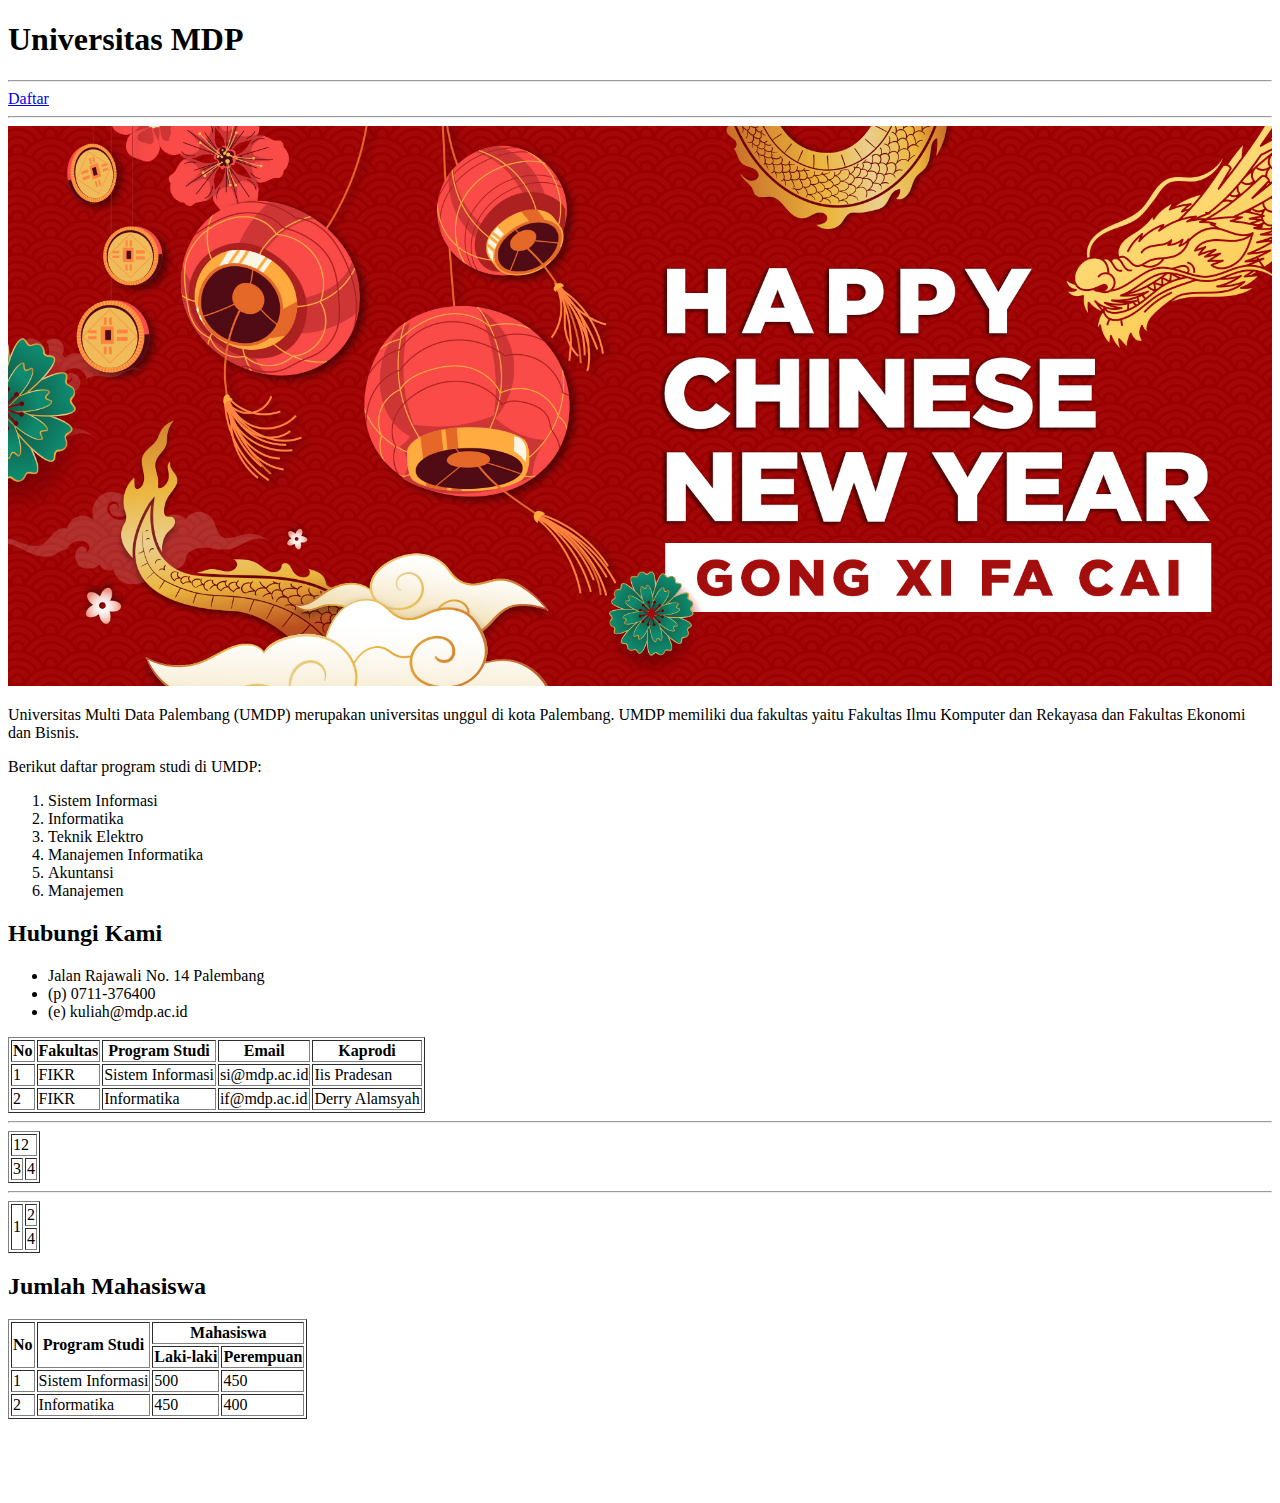
<file: index.html>
<!DOCTYPE html>
<html lang="en">
<head>
    <meta charset="UTF-8">
    <meta name="viewport" content="width=device-width, initial-scale=1.0">
    <title>Universitas MDP</title>
</head>
<body>
    <!-- heading h1 sd h6 -->
    <h1>Universitas MDP</h1>

    <hr>
    <!-- link -->
    <a href="daftar.html"> Daftar </a>
    <hr>
    
    <!-- banner img -->
    <img src="img/web-imlek.jpg" alt="Banner" width="100%">

    <!-- paragraf -->
    <p>Universitas Multi Data Palembang (UMDP) merupakan universitas unggul di kota Palembang. UMDP memiliki dua fakultas yaitu Fakultas Ilmu Komputer dan Rekayasa dan Fakultas Ekonomi dan Bisnis. </p>

    <p>Berikut daftar program studi di UMDP:
        <!-- order list -->
        <ol>
            <li>Sistem Informasi</li>
            <li>Informatika</li>
            <li>Teknik Elektro</li>
            <li>Manajemen Informatika</li>
            <li>Akuntansi</li>
            <li>Manajemen</li>
        </ol>
    </p>
    <!-- Hubungi kami -->
    <h2>Hubungi Kami</h2>
    <ul>
        <li>Jalan Rajawali No. 14 Palembang</li>
        <li>(p) 0711-376400</li>
        <li>(e) kuliah@mdp.ac.id</li>
    </ul>

    <!-- Tabel -->
    <table border="1">
        <!-- baris tr -->
        <tr>
            <!-- kolom th / td -->
            <th>No</th>
            <th>Fakultas</th>
            <th>Program Studi</th>
            <th>Email</th>
            <th>Kaprodi</th>
        </tr>
        <tr>
            <td>1</td>
            <td>FIKR</td>
            <td>Sistem Informasi</td>
            <td>si@mdp.ac.id</td>
            <td>Iis Pradesan</td>
        </tr>
        <tr>
            <td>2</td>
            <td>FIKR</td>
            <td>Informatika</td>
            <td>if@mdp.ac.id</td>
            <td>Derry Alamsyah</td>
        </tr>
    </table>
    <hr>
    <!-- colspan -->
    <table border="1">
        <tr>
            <td colspan="2">12</td>
        </tr>
        <tr>
            <td>3</td>
            <td>4</td>
        </tr>
    </table>
    <hr>
    <!-- rowspan -->
    <table border="1">
        <tr>
            <td rowspan="2">1</td>
            <td>2</td>
        </tr>
        <tr>
            <td>4</td>
        </tr>
    </table>

    <h2>Jumlah Mahasiswa</h2>
    <table border="1">
        <tr>
            <th rowspan="2">No</th>
            <th rowspan="2">Program Studi</th>
            <th colspan="2">Mahasiswa</th>
        </tr>
        <tr>
            <th>Laki-laki</th>
            <th>Perempuan</th>
        </tr>
        <tr>
            <td>1</td>
            <td>Sistem Informasi</td>
            <td>500</td>
            <td>450</td>
        </tr>
        <tr>
            <td>2</td>
            <td>Informatika</td>
            <td>450</td>
            <td>400</td>
        </tr>
    </table>



    <p>&nbsp;</p>
    <p>&nbsp;</p>
</body>
</html>
</file>
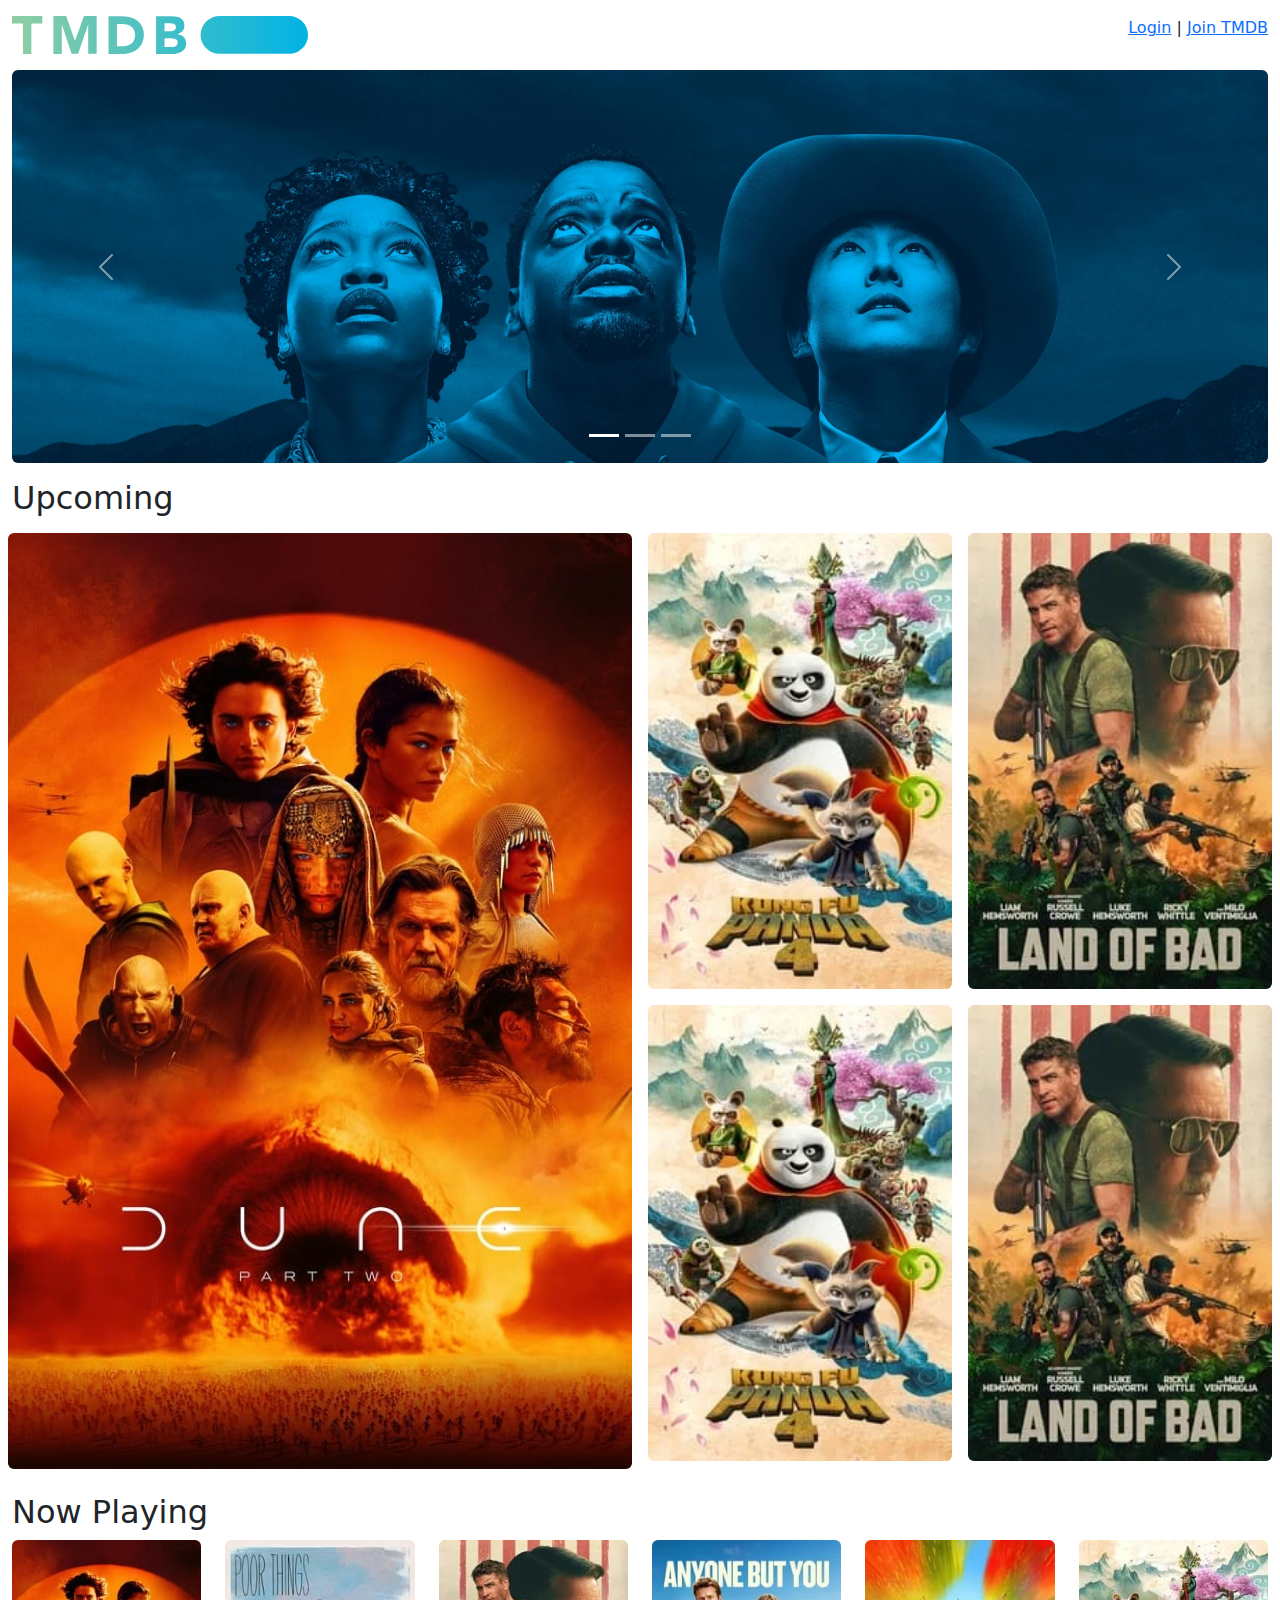
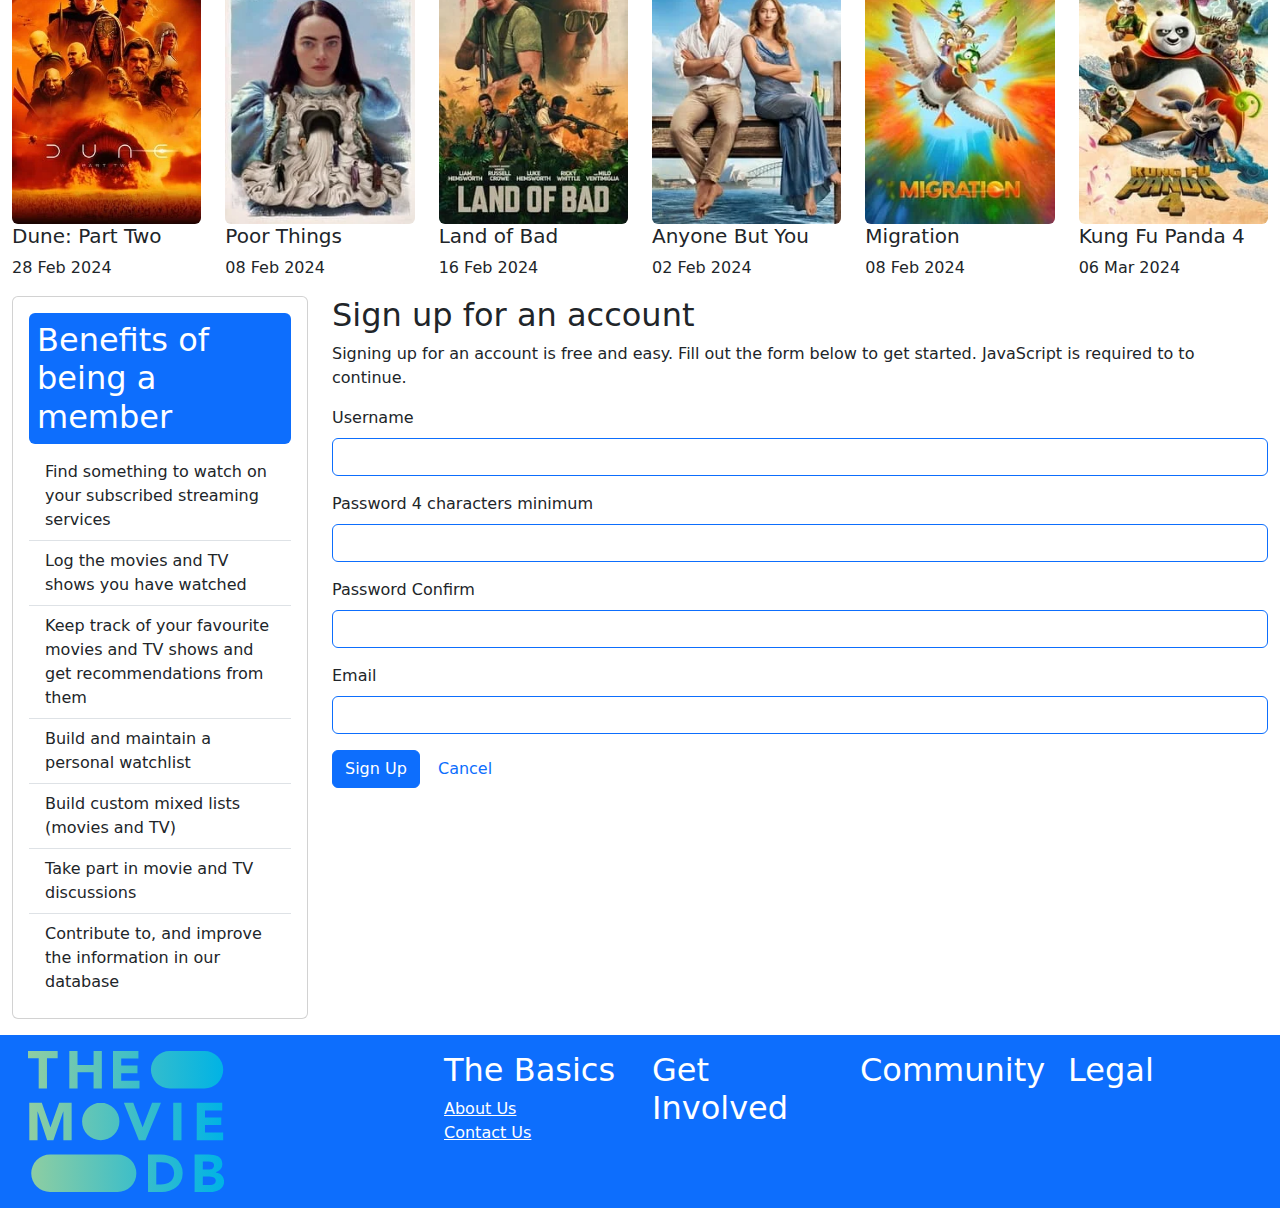
<file: bs/index.html>
<!DOCTYPE html>
<html lang="en">
  <head>
    <meta charset="UTF-8" />
    <meta name="viewport" content="width=device-width, initial-scale=1.0" />
    <title>The Movie DB</title>
    <!-- Bootstrap CDN -->
    <link
      href="https://cdn.jsdelivr.net/npm/bootstrap@5.3.3/dist/css/bootstrap.min.css"
      rel="stylesheet"
      integrity="sha384-QWTKZyjpPEjISv5WaRU9OFeRpok6YctnYmDr5pNlyT2bRjXh0JMhjY6hW+ALEwIH"
      crossorigin="anonymous"
    />

    <script src="https://cdn.jsdelivr.net/npm/bootstrap@5.3.3/dist/js/bootstrap.bundle.min.js"></script>
  </head>
  <body>
    <div class="container-fluid">
      <div class="row mt-3">
        <!-- logo -->
        <div class="col-lg-3">
          <img src="img/logo.svg" alt="" class="d-block w-100" />
        </div>
        <!-- link navigasi -->
        <div class="col-lg-9 text-end">
          <a href="#" class="link-primary">Login</a> |
          <a href="#" class="link-primary">Join TMDB</a>
        </div>
      </div>

      <!-- Carousel -->
      <div id="demo" class="mt-3 carousel slide" data-bs-ride="carousel">
        <!-- Indicators/dots -->
        <div class="carousel-indicators">
          <button
            type="button"
            data-bs-target="#demo"
            data-bs-slide-to="0"
            class="active"
          ></button>
          <button
            type="button"
            data-bs-target="#demo"
            data-bs-slide-to="1"
          ></button>
          <button
            type="button"
            data-bs-target="#demo"
            data-bs-slide-to="2"
          ></button>
        </div>

        <!-- The slideshow/carousel -->
        <div class="carousel-inner">
          <div class="carousel-item active">
            <img
              src="img/banner.jpg"
              alt="Los Angeles"
              class="d-block w-100 rounded"
            />
          </div>
          <div class="carousel-item">
            <img
              src="img/banner.jpg"
              alt="Chicago"
              class="d-block w-100 rounded"
            />
          </div>
          <div class="carousel-item">
            <img
              src="img/banner.jpg"
              alt="New York"
              class="d-block w-100 rounded"
            />
          </div>
        </div>

        <!-- Left and right controls/icons -->
        <button
          class="carousel-control-prev"
          type="button"
          data-bs-target="#demo"
          data-bs-slide="prev"
        >
          <span class="carousel-control-prev-icon"></span>
        </button>
        <button
          class="carousel-control-next"
          type="button"
          data-bs-target="#demo"
          data-bs-slide="next"
        >
          <span class="carousel-control-next-icon"></span>
        </button>
      </div>

      <!-- <div class="row mt-3">
        <div class="col-lg-12">
          <img src="img/banner.jpg" alt="" class="d-block w-100" />
        </div>
      </div> -->

      <h2 class="mt-3">Upcoming</h2>
      <div class="row">
        <div class="col-lg-6 p-2">
          <img src="img/dune.jpg" alt="" class="d-block w-100 rounded" />
        </div>

        <div class="col-lg-6 col-sm-12">
          <div class="row">
            <div class="col-lg-6 p-2 col-sm-6">
              <img
                src="img/kungfupanda4.webp"
                alt=""
                class="d-block w-100 rounded"
              />
            </div>

            <div class="col-lg-6 p-2 col-sm-6">
              <img
                src="img/landofbad.webp"
                alt=""
                class="d-block w-100 rounded"
              />
            </div>

            <div class="col-lg-6 p-2 col-sm-6">
              <img
                src="img/kungfupanda4.webp"
                alt=""
                class="d-block w-100 rounded"
              />
            </div>

            <div class="col-lg-6 p-2 col-sm-6">
              <img
                src="img/landofbad.webp"
                alt=""
                class="d-block w-100 rounded"
              />
            </div>
          </div>
        </div>
      </div>

      <h2 class="mt-3">Now Playing</h2>
      <div class="row">
        <div class="col-lg-2 col-sm-4">
          <img src="img/dune.webp" alt="" class="d-block w-100 rounded" />
          <h5>Dune: Part Two</h5>
          28 Feb 2024
        </div>
        <div class="col-lg-2 col-sm-4">
          <img src="img/poorthings.webp" alt="" class="d-block w-100 rounded" />
          <h5>Poor Things</h5>
          08 Feb 2024
        </div>
        <div class="col-lg-2 col-sm-4">
          <img src="img/landofbad.webp" alt="" class="d-block w-100 rounded" />
          <h5>Land of Bad</h5>
          16 Feb 2024
        </div>
        <div class="col-lg-2 col-sm-4">
          <img
            src="img/anyonebutyou.webp"
            alt=""
            class="d-block w-100 rounded"
          />
          <h5>Anyone But You</h5>
          02 Feb 2024
        </div>
        <div class="col-lg-2 col-sm-4">
          <img src="img/migration.webp" alt="" class="d-block w-100 rounded" />
          <h5>Migration</h5>
          08 Feb 2024
        </div>
        <div class="col-lg-2 col-sm-4">
          <img
            src="img/kungfupanda4.webp"
            alt=""
            class="d-block w-100 rounded"
          />
          <h5>Kung Fu Panda 4</h5>
          06 Mar 2024
        </div>
      </div>
      <!-- akhir now playing -->

      <!-- awal sign up -->
      <div class="row mt-3">
        <div class="col-lg-3">
          <!-- teks benefit -->
          <div class="card">
            <div class="card-body">
              <h2 class="bg-primary rounded text-white p-2">
                Benefits of being a member
              </h2>

              <ul class="list-group list-group-flush">
                <li class="list-group-item">
                  Find something to watch on your subscribed streaming services
                </li>
                <li class="list-group-item">
                  Log the movies and TV shows you have watched
                </li>
                <li class="list-group-item">
                  Keep track of your favourite movies and TV shows and get
                  recommendations from them
                </li>
                <li class="list-group-item">
                  Build and maintain a personal watchlist
                </li>
                <li class="list-group-item">
                  Build custom mixed lists (movies and TV)
                </li>
                <li class="list-group-item">
                  Take part in movie and TV discussions
                </li>
                <li class="list-group-item">
                  Contribute to, and improve the information in our database
                </li>
              </ul>
            </div>
          </div>
        </div>

        <div class="col-lg-9">
          <!-- form sign up -->
          <h2>Sign up for an account</h2>
          <p>
            Signing up for an account is free and easy. Fill out the form below
            to get started. JavaScript is required to to continue.
          </p>

          <form action="">
            <div class="mb-3">
              <label for="" class="form-label">Username</label>
              <input type="text" class="form-control border border-primary" />
            </div>

            <div class="mb-3">
              <label for="" class="form-label"
                >Password 4 characters minimum</label
              >
              <input
                type="password"
                class="form-control border border-primary"
              />
            </div>

            <div class="mb-3">
              <label for="" class="form-label">Password Confirm</label>
              <input
                type="password"
                class="form-control border border-primary"
              />
            </div>

            <div class="mb-3">
              <label for="" class="form-label">Email</label>
              <input type="email" class="form-control border border-primary" />
            </div>
            <button class="btn btn-primary">Sign Up</button>
            <button class="btn btn-default text-primary">Cancel</button>
          </form>
        </div>
      </div>
      <!-- akhir sign up -->

      <!-- awal footer -->
      <div class="row bg-primary mt-3 text-white p-3">
        <div class="col-lg-4">
          <img src="img/logo2.svg" alt="" class="d-block w-50" />
        </div>
        <div class="col-lg-2">
          <h2>The Basics</h2>
          <a href="#" class="text-white">About Us</a> <br />
          <a href="#" class="text-white">Contact Us</a>
        </div>
        <div class="col-lg-2">
          <h2>Get Involved</h2>
        </div>
        <div class="col-lg-2">
          <h2>Community</h2>
        </div>
        <div class="col-lg-2">
          <h2>Legal</h2>
        </div>
      </div>
      <!-- akhir footer -->
    </div>
  </body>
</html>
</file>
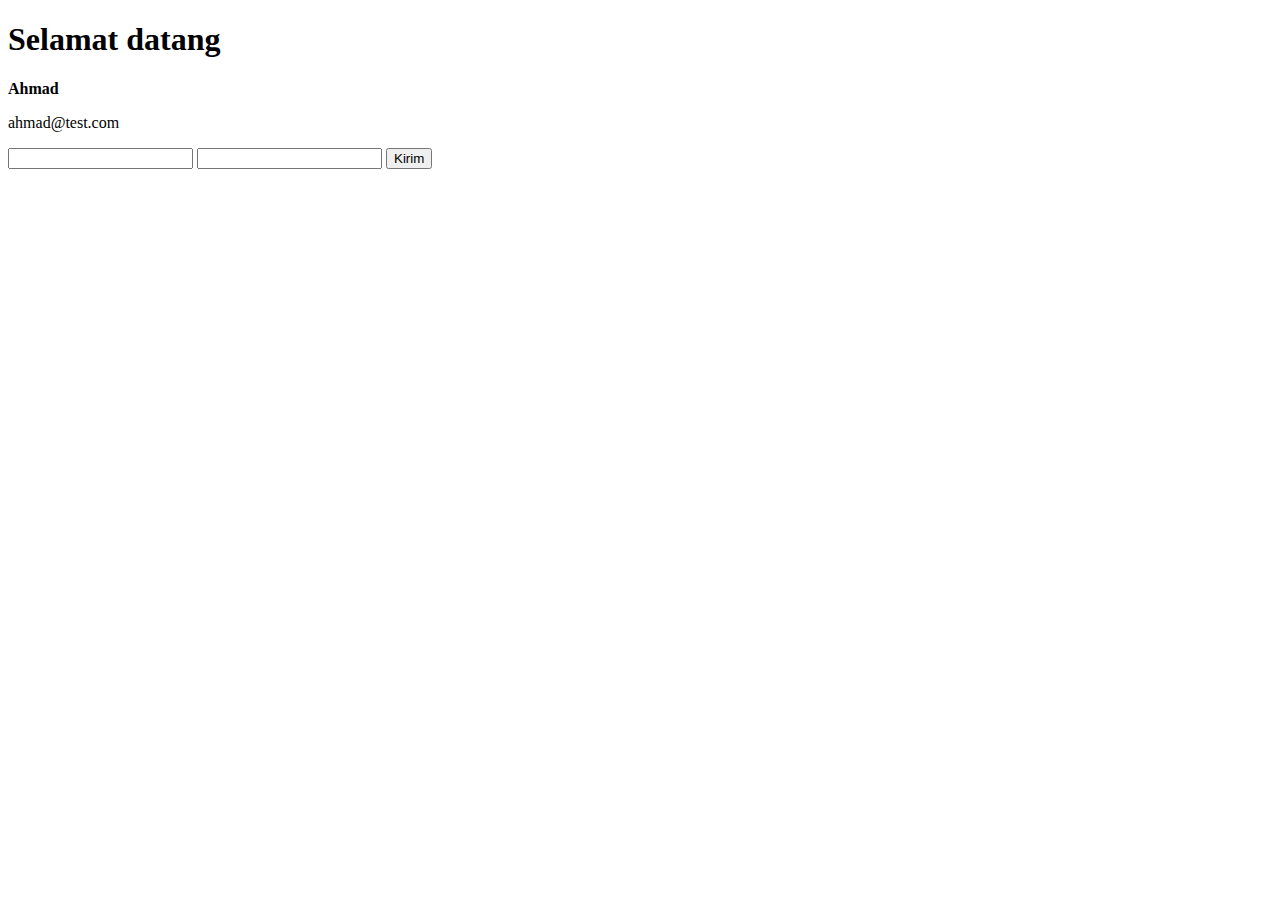
<file: javascript/index.html>
<!DOCTYPE html>
<html lang="en">
  <head>
    <meta charset="UTF-8" />
    <meta name="viewport" content="width=device-width, initial-scale=1.0" />
    <title>Javascript</title>
  </head>
  <body>
    <h1 id="welcome"></h1>
    <p id="nama"></p>
    <p id="email"></p>

    <!-- formulir -->
    <input type="text" name="" id="txtNama" />
    <input type="text" name="" id="txtEmail" />
    <button id="btnKirim" onclick="tampil()">Kirim</button>

    <!-- panggil script.js -->
    <script src="script.js"></script>
  </body>
</html>
</file>
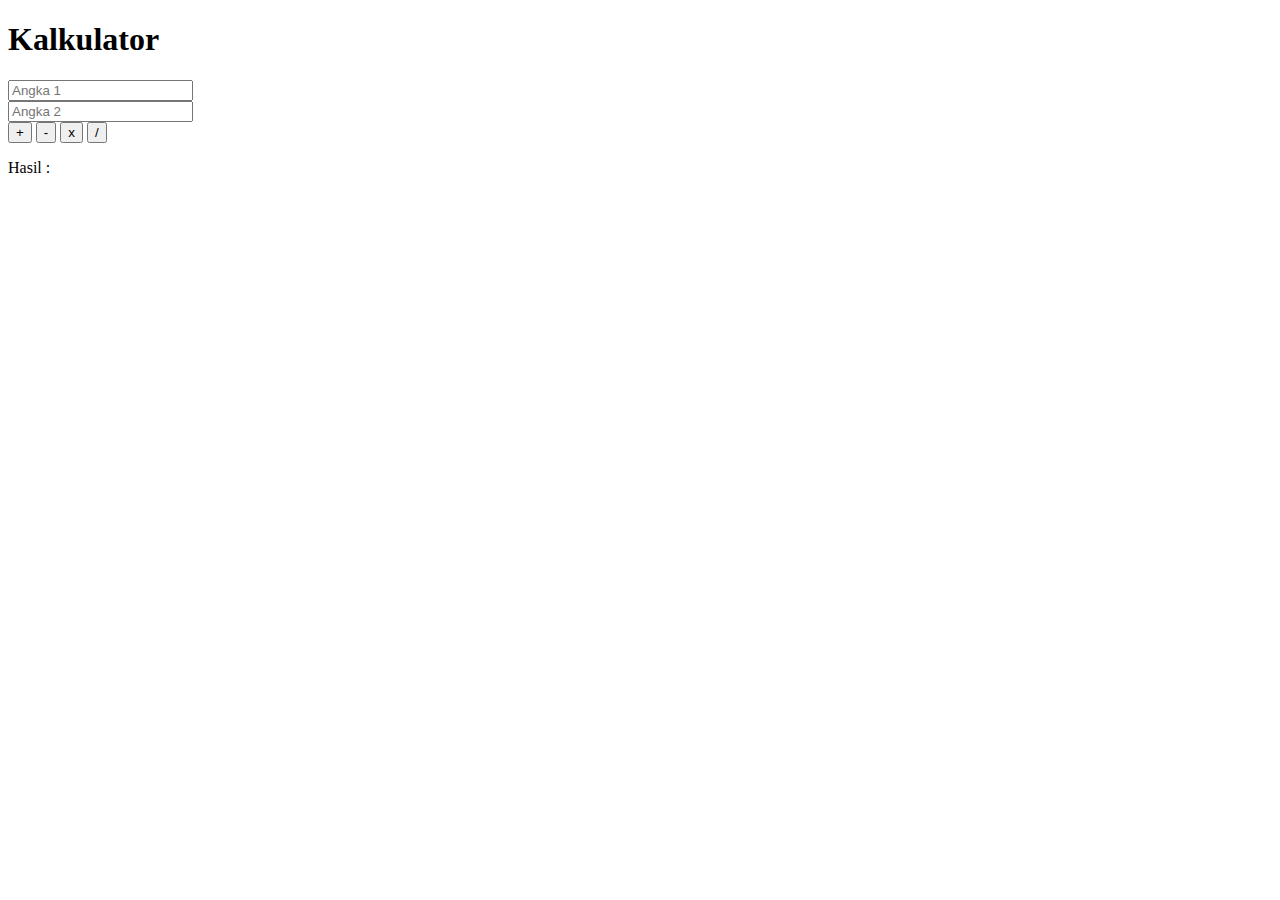
<file: javascript/latihan1 copy/index.html>
<!DOCTYPE html>
<html lang="en">
  <head>
    <meta charset="UTF-8" />
    <meta name="viewport" content="width=device-width, initial-scale=1.0" />
    <title>Latihan</title>
  </head>
  <body>
    <h1>Kalkulator</h1>
    <input type="text" id="angka1" placeholder="Angka 1" /> <br />
    <input type="text" id="angka2" placeholder="Angka 2" /> <br />

    <button onclick="getTambah()">+</button>
    <button onclick="getKurang()">-</button>
    <button onclick="getKali()">x</button>
    <button onclick="getBagi()">/</button>
    <br />

    <p>Hasil : <label id="hasil"></label></p>

    <script src="script.js"></script>
  </body>
</html>
</file>
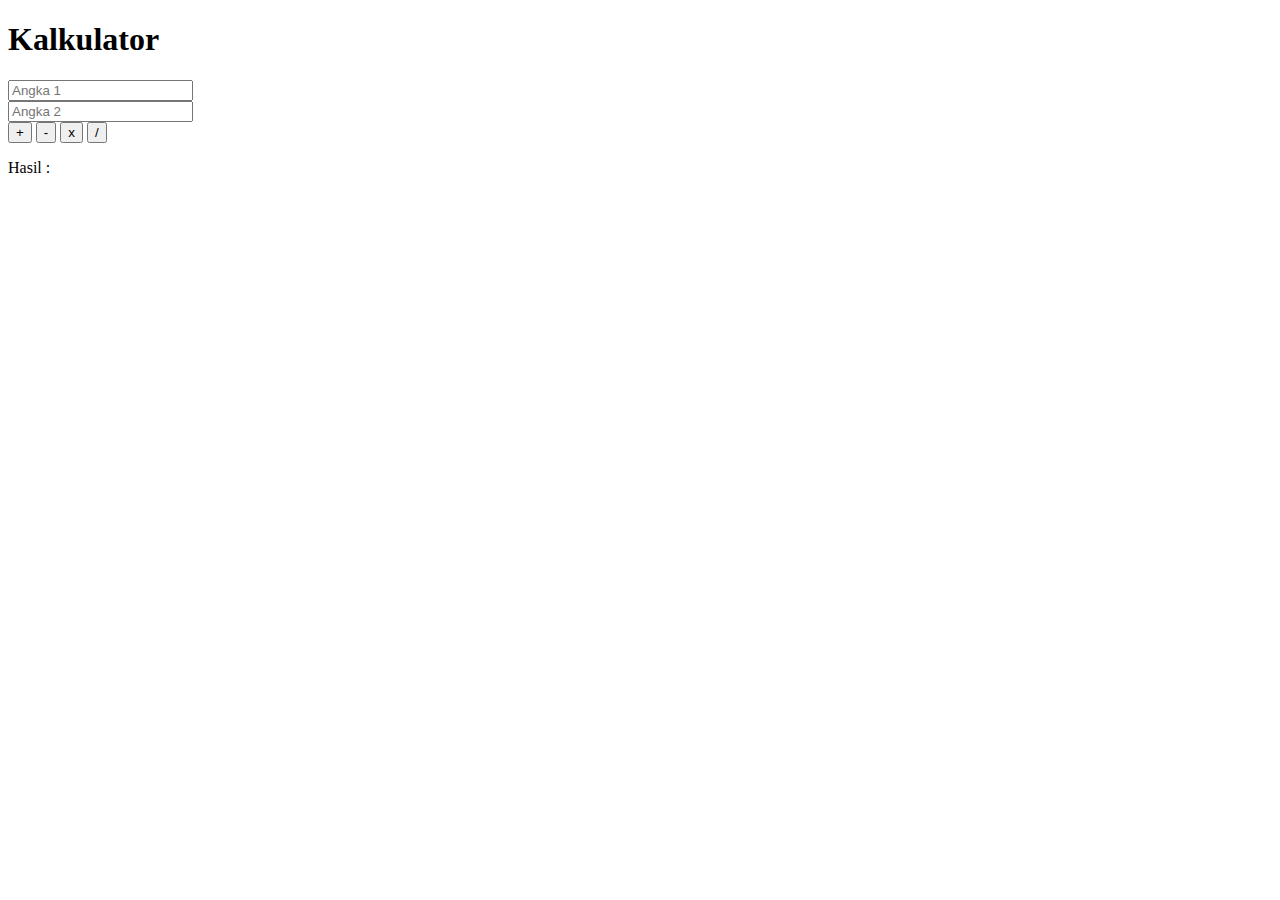
<file: javascript/latihan1/index.html>
<!DOCTYPE html>
<html lang="en">
  <head>
    <meta charset="UTF-8" />
    <meta name="viewport" content="width=device-width, initial-scale=1.0" />
    <title>Latihan</title>
  </head>
  <body>
    <h1>Kalkulator</h1>
    <input type="text" id="angka1" placeholder="Angka 1" /> <br />
    <input type="text" id="angka2" placeholder="Angka 2" /> <br />

    <button onclick="hitung('tambah')">+</button>
    <button onclick="hitung('kurang')">-</button>
    <button onclick="hitung('kali')">x</button>
    <button onclick="hitung('bagi')">/</button>
    <br />

    <p>Hasil : <label id="hasil"></label></p>

    <script src="script.js"></script>
  </body>
</html>
</file>
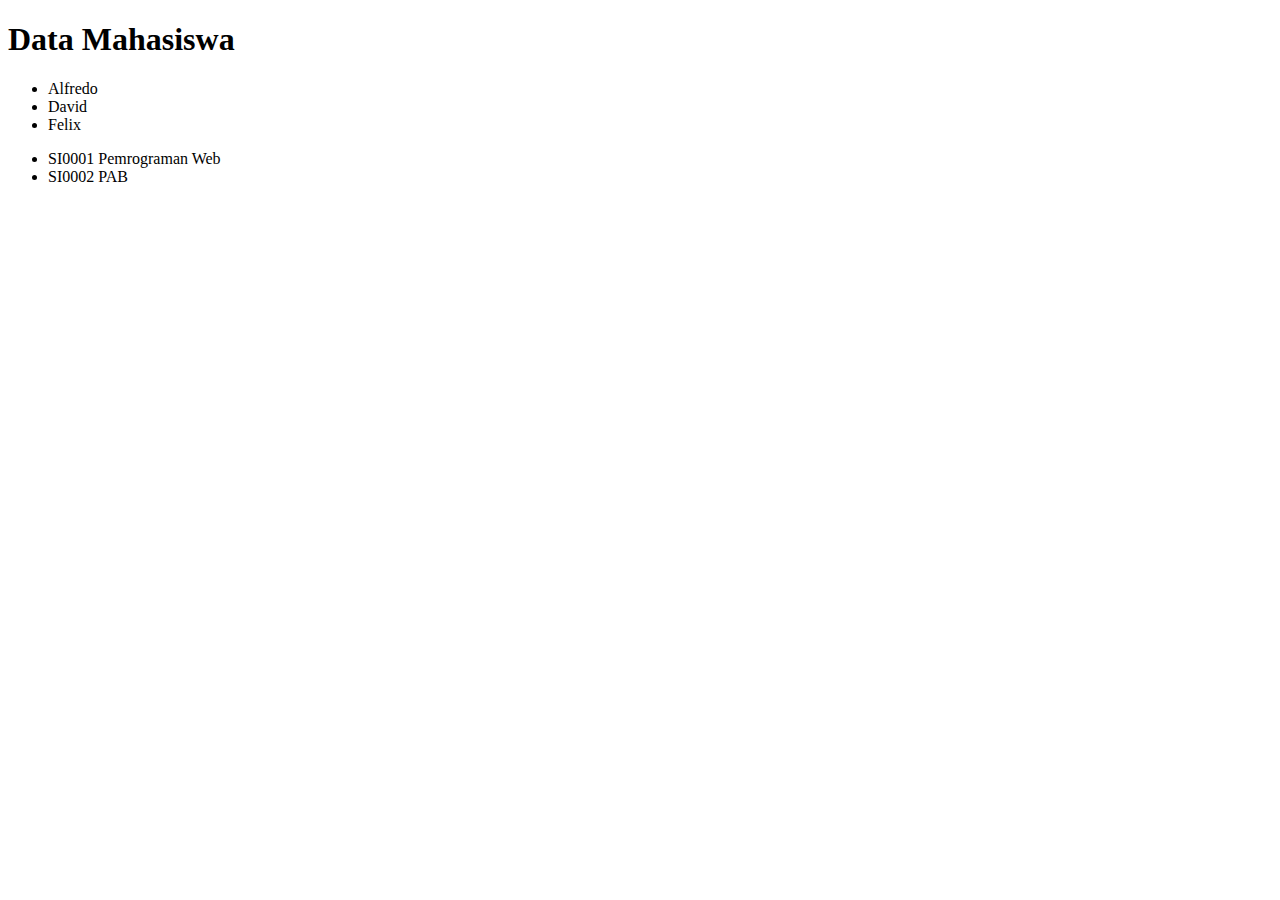
<file: javascript/latihan2/index.html>
<!DOCTYPE html>
<html lang="en">
  <head>
    <meta charset="UTF-8" />
    <meta name="viewport" content="width=device-width, initial-scale=1.0" />
    <title>Array</title>
  </head>
  <body>
    <h1>Data Mahasiswa</h1>
    <ul id="listMhs"></ul>

    <p id="npm"></p>
    <p id="nama"></p>

    <ul id="listMk"></ul>

    <script src="script.js"></script>
  </body>
</html>
</file>
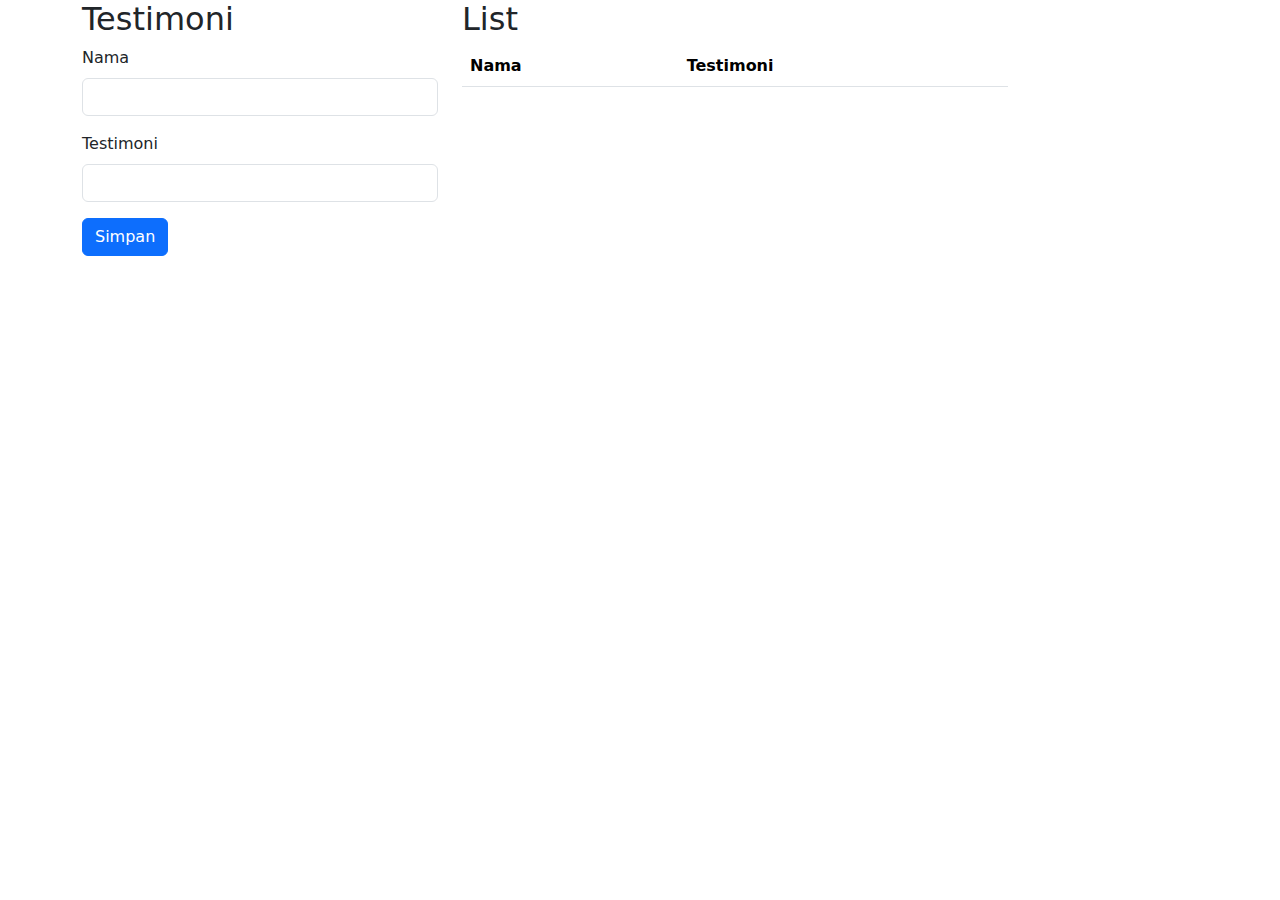
<file: javascript/latihanLS/index.html>
<!DOCTYPE html>
<html lang="en">
  <head>
    <meta charset="UTF-8" />
    <meta name="viewport" content="width=device-width, initial-scale=1.0" />
    <title>Testimoni</title>
    <link
      href="https://cdn.jsdelivr.net/npm/bootstrap@5.3.3/dist/css/bootstrap.min.css"
      rel="stylesheet"
      integrity="sha384-QWTKZyjpPEjISv5WaRU9OFeRpok6YctnYmDr5pNlyT2bRjXh0JMhjY6hW+ALEwIH"
      crossorigin="anonymous"
    />
  </head>
  <body>
    <div class="container">
      <div class="row">
        <div class="col-lg-4">
          <h2>Testimoni</h2>
          <div class="mb-3">
            <label for="" class="form-label">Nama</label>
            <input type="text" class="form-control" id="nama" />
          </div>
          <div class="mb-3">
            <label for="" class="form-label">Testimoni</label>
            <input type="text" class="form-control" id="testimoni" />
          </div>
          <button class="btn btn-primary" id="btnSimpan">Simpan</button>
        </div>
        <div class="col-lg-6">
          <h2>List</h2>
          <!-- <ul id="list"></ul> -->
          <table class="table">
            <thead>
              <tr>
                <th>Nama</th>
                <th>Testimoni</th>
              </tr>
            </thead>
            <tbody id="list"></tbody>
          </table>
        </div>
      </div>
    </div>
    <script src="script.js"></script>
  </body>
</html>
</file>
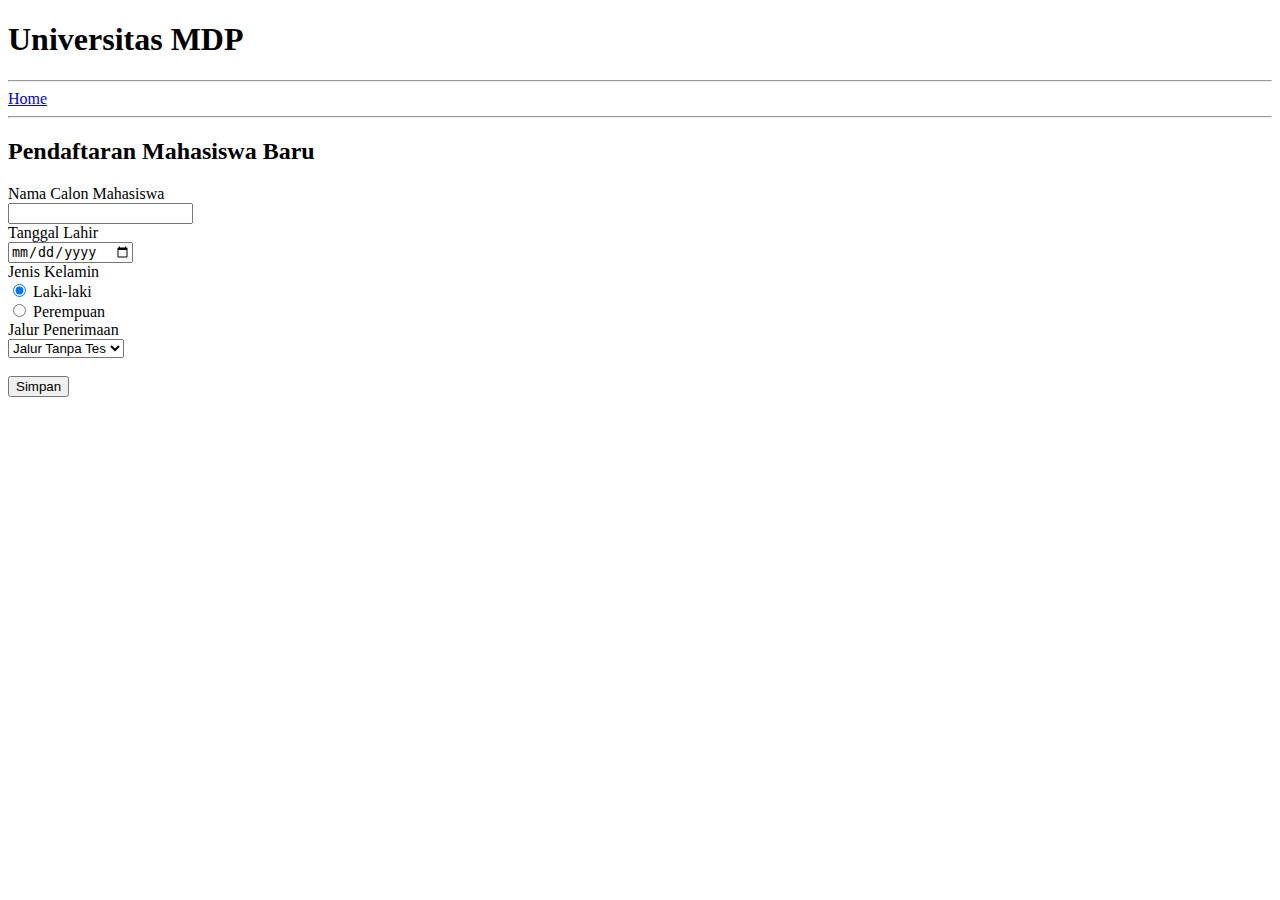
<file: daftar.html>
<!DOCTYPE html>
<html lang="en">
  <head>
    <meta charset="UTF-8" />
    <meta name="viewport" content="width=device-width, initial-scale=1.0" />
    <title>Daftar</title>
  </head>
  <body>
    <h1>Universitas MDP</h1>
    <hr />
    <a href="index.html">Home</a>
    <hr />
    <h2>Pendaftaran Mahasiswa Baru</h2>
    <!-- form -->
    <form action="proses.php" method="post">
      Nama Calon Mahasiswa <br />
      <input type="text" name="nama" id="nama" required /> <br />

      Tanggal Lahir <br />
      <input type="date" name="tgl_lahir" id="tgl_lahir" required /> <br />

      Jenis Kelamin <br />
      <input type="radio" name="jk" id="jkl" value="L" checked /> Laki-laki
      <br />
      <input type="radio" name="jk" value="P" id="jkp" /> Perempuan <br />

      Jalur Penerimaan <br />
      <select name="jp" id="jp">
        <option value="JTT">Jalur Tanpa Tes</option>
        <option value="JT">Jalur Tes</option>
        <option value="JB">Jalur Beasiswa</option>
      </select>
      <br />

      <br />
      <button type="submit">Simpan</button>
    </form>
  </body>
</html>
</file>
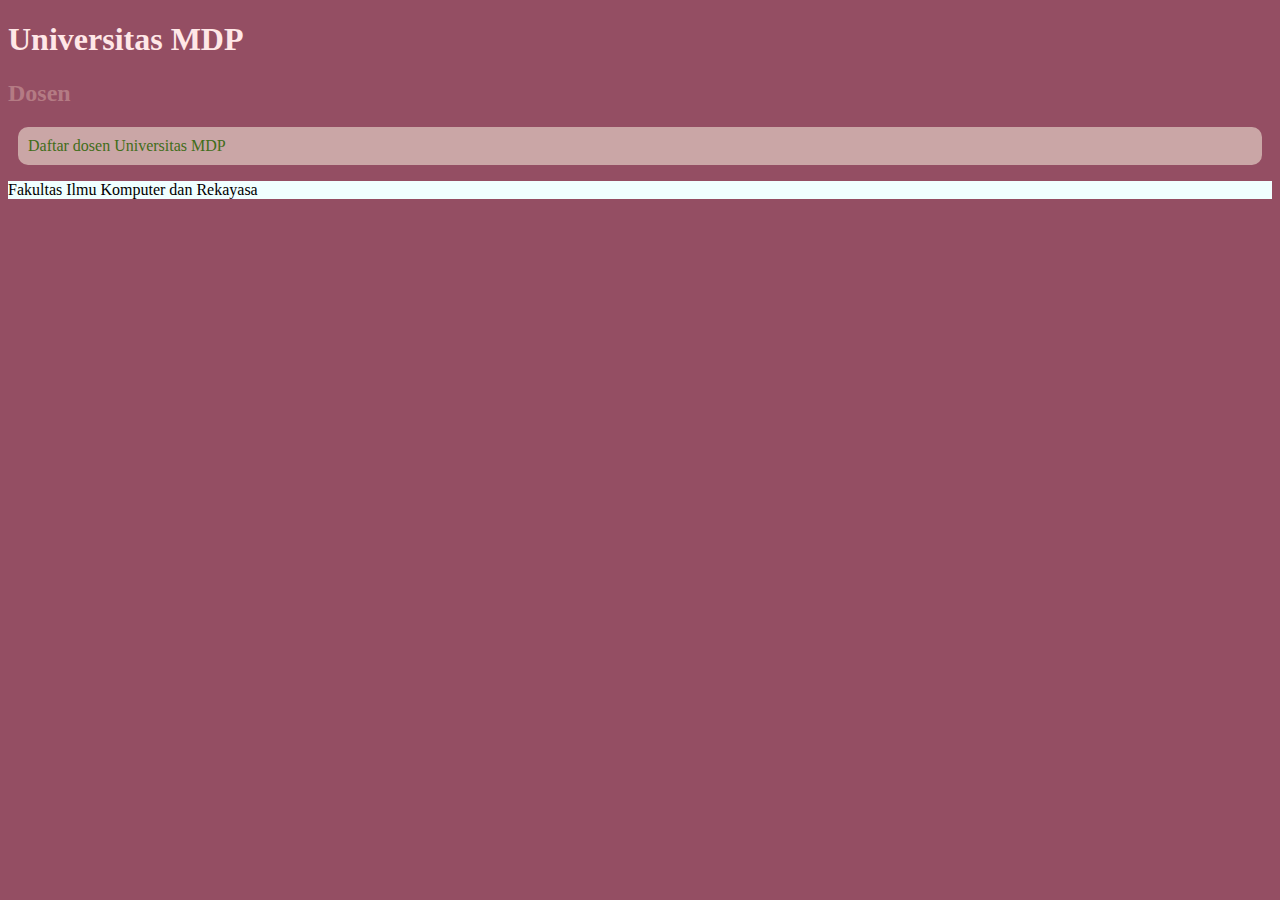
<file: dosen.html>
<!DOCTYPE html>
<html lang="en">
  <head>
    <meta charset="UTF-8" />
    <meta name="viewport" content="width=device-width, initial-scale=1.0" />
    <title>Dosen</title>
    <!-- internal CSS -->
    <style>
      /* element selector */
      body {
        /* web : colorhunt.co */
        background-color: #944e63;
      }

      h1 {
        color: #ffe7e7;
      }

      /* class selector */
      .text-danger {
        color: #b47b84;
      }

      .text-success {
        color: #416d19;
      }

      .bg-primary {
        background-color: #caa6a6;
      }

      .p-1 {
        padding: 10px;
      }

      .pt-1 {
        padding-top: 10px;
      }

      .m-1 {
        margin: 10px;
      }

      .rounded {
        border-radius: 10px;
      }
    </style>
  </head>
  <body>
    <h1>Universitas MDP</h1>
    <h2 class="text-danger">Dosen</h2>
    <p class="text-success bg-primary p-1 m-1 rounded">
      Daftar dosen Universitas MDP
    </p>
    <!-- inline CSS -->
    <p style="background-color: azure">Fakultas Ilmu Komputer dan Rekayasa</p>
  </body>
</html>
</file>
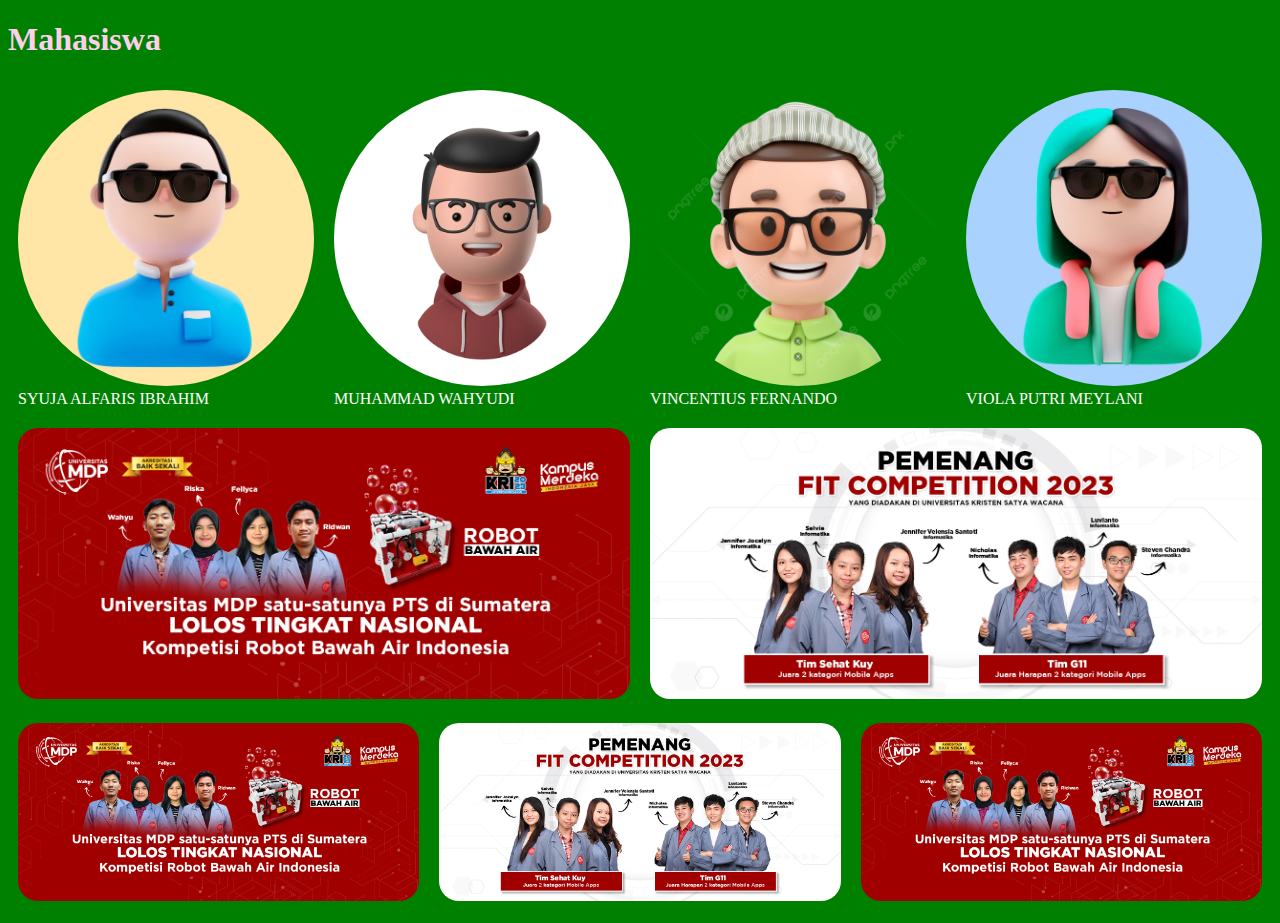
<file: mahasiswa.html>
<!DOCTYPE html>
<html lang="en">
  <head>
    <meta charset="UTF-8" />
    <meta name="viewport" content="width=device-width, initial-scale=1.0" />
    <title>Mahasiswa</title>
    <link rel="stylesheet" href="style.css" />
  </head>
  <body>
    <h1 class="text-primary">Mahasiswa</h1>
    <div class="row">
      <div class="col-lg-3 p-1 col-sm-6">
        <img src="img/mhs1.avif" alt="" class="img-responsive circle" />
        SYUJA ALFARIS IBRAHIM
      </div>

      <div class="col-lg-3 p-1 col-sm-6">
        <img src="img/mhs2.webp" alt="" class="img-responsive circle" />
        MUHAMMAD WAHYUDI
      </div>

      <div class="col-lg-3 p-1 col-sm-6">
        <img src="img/mhs3.png" alt="" class="img-responsive circle" />
        VINCENTIUS FERNANDO
      </div>

      <div class="col-lg-3 p-1 col-sm-6">
        <img src="img/mhs4.avif" alt="" class="img-responsive circle" />
        VIOLA PUTRI MEYLANI
      </div>
    </div>

    <div class="row">
      <div class="col-lg-6 p-1 col-sm-12">
        <img src="img/banner-mhs-1.jpg" alt="" class="img-responsive rounded" />
      </div>
      <div class="col-lg-6 p-1 col-sm-12">
        <img src="img/banner-mhs-2.jpg" alt="" class="img-responsive rounded" />
      </div>
    </div>

    <div class="row">
      <div class="col-lg-4 p-1 col-sm-12">
        <img src="img/banner-mhs-1.jpg" alt="" class="img-responsive rounded" />
      </div>
      <div class="col-lg-4 p-1 col-sm-12">
        <img src="img/banner-mhs-2.jpg" alt="" class="img-responsive rounded" />
      </div>
      <div class="col-lg-4 p-1 col-sm-12">
        <img src="img/banner-mhs-1.jpg" alt="" class="img-responsive rounded" />
      </div>
    </div>
  </body>
</html>
</file>
<file: style.css>
* {
  box-sizing: border-box;
}

/* element selector */
body {
  background-color: #0c2d57;
  font-family: calibri;
  color: white;
}

/* media query: responsive web design  */
/* tablet : layout yang ditampilkan 2 kolom */
@media screen and (min-width: 600px) {
  body {
    background-color: yellow;
  }

  .col-sm-6 {
    width: 50%;
    float: left;
  }

  .col-sm-12 {
    width: 100%;
    float: left;
  }
}

/* desktop : layout yang ditampilkan 4 kolom */
@media screen and (min-width: 992px) {
  body {
    background-color: green;
  }

  .col-lg-3 {
    width: 25%;
    float: left;
  }

  .col-lg-4 {
    width: 33.33%;
    float: left;
  }

  .col-lg-6 {
    width: 50%;
    float: left;
  }
}

/* class selector */
.text-primary {
  color: #ffd0ec;
}

.col-50 {
  width: 50%;
  float: left;
}

.img-responsive {
  width: 100%;
  max-height: 500px;
}

.circle {
  border-radius: 50%;
}

.rounded {
  border-radius: 20px;
}

.p-1 {
  padding: 10px;
}

.row::after {
  content: "";
  clear: both;
  display: table;
}
</file>
